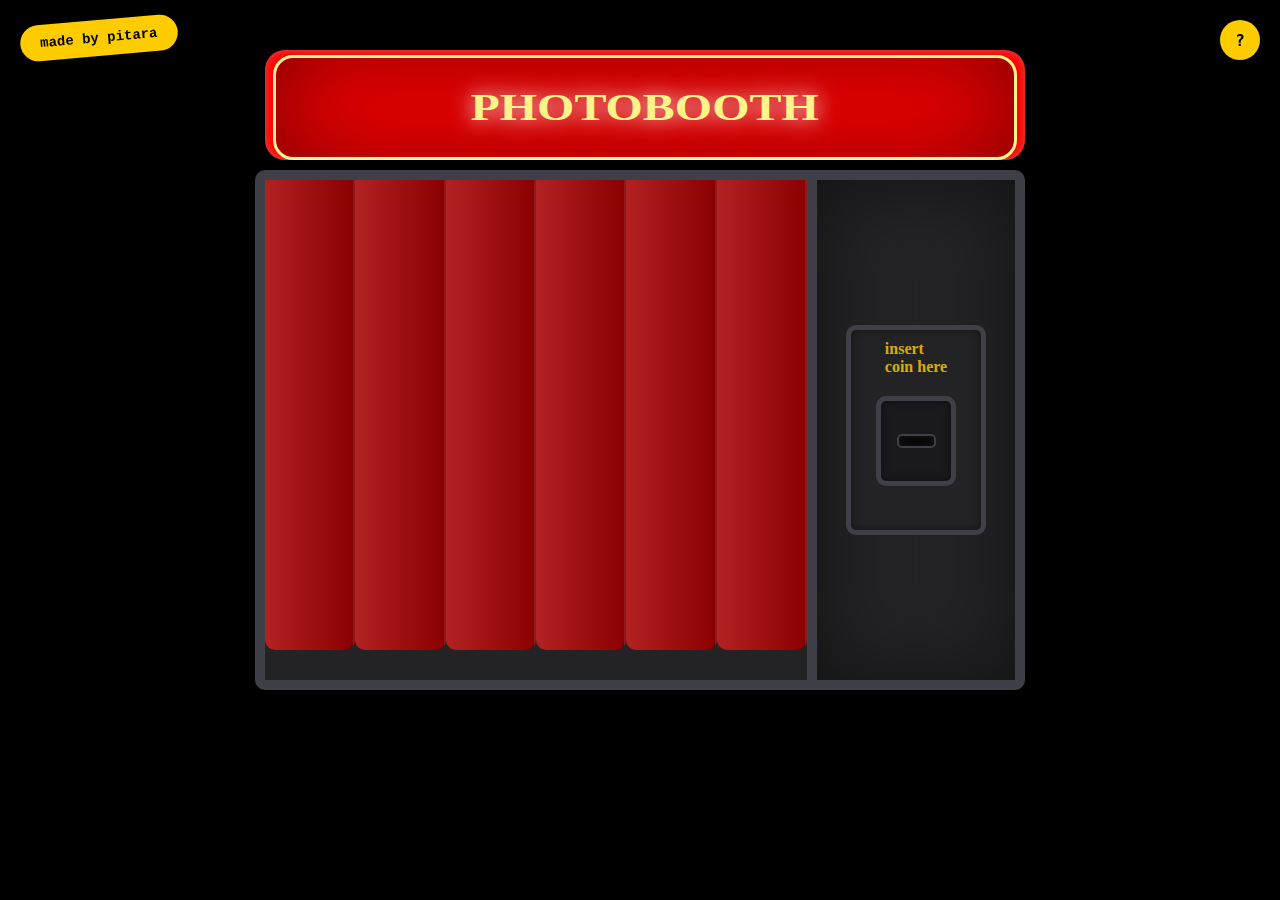
<file: index.html>
<!DOCTYPE html>
<html lang="en">
<head>
  <meta charset="UTF-8" />
  <meta name="viewport" content="width=device-width, initial-scale=1.0"/>
  <link rel="stylesheet" href="style.css"/>
  <title>PhotoBooth</title>
</head>
<body>
  <!-- Coin sound -->
  <audio id="coinSound" src="coin-drop.mp3" preload="auto"></audio>
  <!-- Help Button -->
  <button id="help-btn" class="help-button">?</button>

<!-- Modal -->
  <div id="info-modal" class="modal hidden">
    <h2><span class="highlight">Welcome to the Photobooth!</span></h2>
    <p>
      Hello! Welcome to the Pitaara Photobooth! 📸
      Have fun snapping memories! All the photos you take here are stored locally on your device—so only you can see them. You can save your favorites and print them out for keepsakes!
      
      This photobooth is inspired by SnapSome, but with our own unique twist and extra cool features to make your moments even more special. So go ahead, strike a pose and let the fun begin!
    </p>
    <button id="close-modal" class="got-it-button">Got it!</button>
  </div>

  <!-- Instagram Button -->
  <div class="button-wrapper-left">
    <a href="https://www.instagram.com/_pitaraa/">
      <button class="custom-button">made by pitara</button>
    </a>
  </div>

  


  <!-- Main banner -->
  <div class="main-banner">
    <div class="banner">
      <div class="sub-banner">
        <h1>PHOTOBOOTH</h1>
      </div>
    </div>
  </div>

  <!-- Booth body -->
  <div class="main">
    <div class="sub-main">

      <!-- Curtain -->
      <div class="curtain">
        <div class="fold"></div>
        <div class="fold"></div>
        <div class="fold"></div>
        <div class="fold"></div>
        <div class="fold"></div>
        <div class="fold"></div>
      </div>

      <!-- Insert Coin Panel -->
      <div class="inner">
        <div class="inner2">

          <!-- Text -->
          <div>
            <h4>insert</h4>
            <h4>coin here</h4>
          </div>

          <!-- Coin -->
          <div class="coin" onclick="handleCoinClick()">
            <div class="coin-circle"></div>
            <div class="coin-slot"></div>
          </div>

          <!-- Button at bottom -->
          <a href="index2.html"><button id="startBtn" class="btn" style="display: none;">Start</button>
          </a>
        </div>
      </div>  
    </div>
  

  </div>
 

  <!-- JavaScript -->
  <script>
    function handleCoinClick() {
      const coinCircle = document.querySelector('.coin-circle');
      const sound = document.getElementById('coinSound');
      if (!coinCircle) return;

      // Animate coin
      coinCircle.classList.add('pop');

      // Play sound
      sound.currentTime = 0;
      sound.play();

      // Reset animation
      setTimeout(() => {
        coinCircle.classList.remove('pop');
      }, 500);
    }
    function handleCoinClick() {
      popCoin();
      playCoinSound();
      showButtonAfterDelay();
    }

    function popCoin() {
      const coin = document.querySelector('.coin');
      coin.classList.add('pop');
      setTimeout(() => {
        coin.classList.remove('pop');
      }, 500);
    }

    function playCoinSound() {
      const sound = document.getElementById('coinSound');
      sound.currentTime = 0;
      sound.play();
    }

    function showButtonAfterDelay() {
      const btn = document.getElementById('startBtn');
      setTimeout(() => {
        btn.style.display = 'block';
        setTimeout(() => {
          btn.classList.add('show');
        }, 10);
      }, 3000); // 3 second delay
    }
    document.getElementById('help-btn').addEventListener('click', () => {
  document.getElementById('info-modal').classList.remove('hidden');
});

document.getElementById('close-modal').addEventListener('click', () => {
  document.getElementById('info-modal').classList.add('hidden');
});

   

   

  </script>
</body>
</html>
</file>
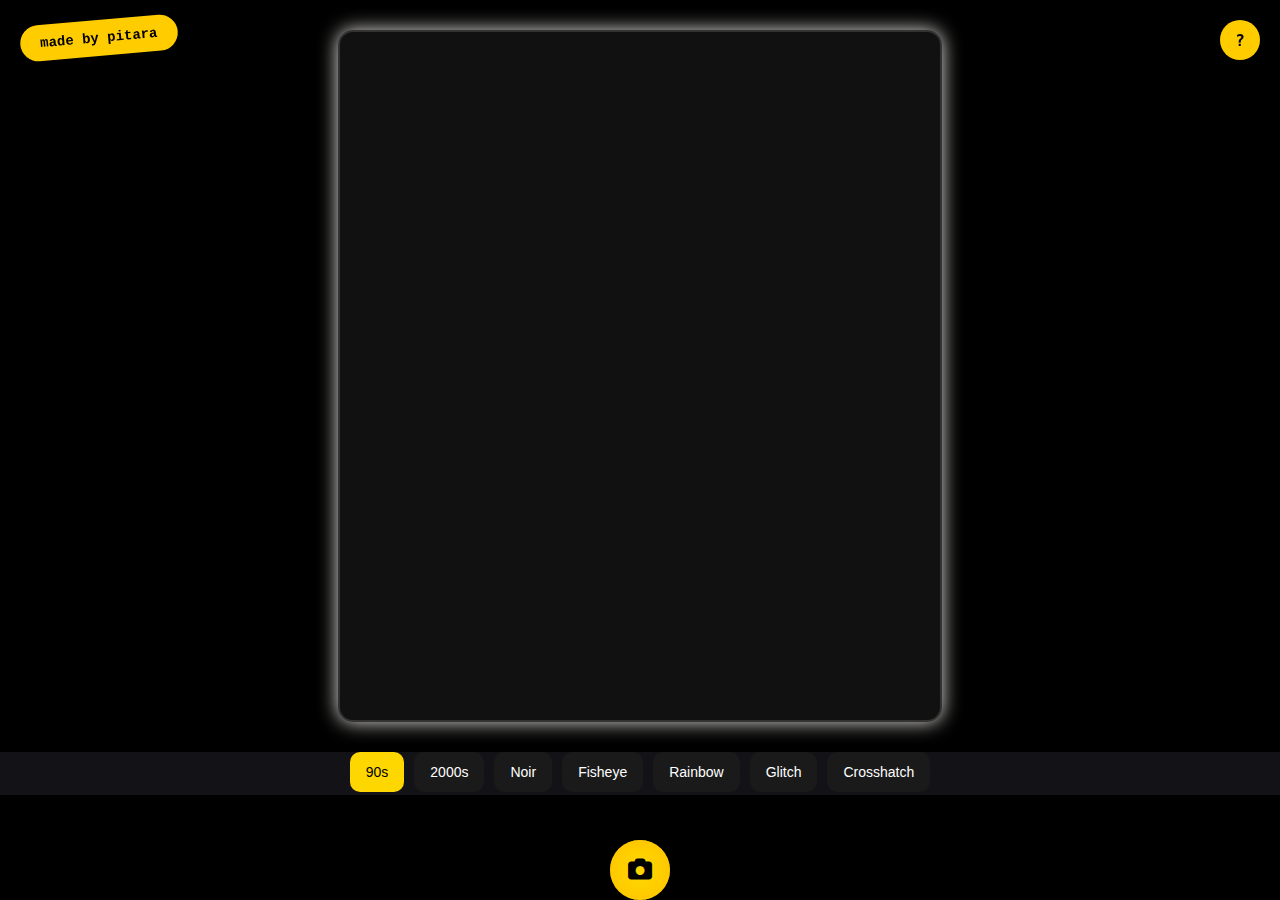
<file: index2.html>
<!DOCTYPE html>
<html lang="en">
<head>
  <meta charset="UTF-8" />
  <meta name="viewport" content="width=device-width, initial-scale=1.0"/>
  <title>Photo Booth</title>
  <link rel="stylesheet" href="https://cdnjs.cloudflare.com/ajax/libs/font-awesome/6.5.0/css/all.min.css" />
  <meta name="viewport" content="width=device-width, initial-scale=1.0, viewport-fit=cover">
  <link href="https://fonts.googleapis.com/css2?family=Patrick+Hand&display=swap" rel="stylesheet">
    <style>
      body {
        margin: 0;
        background-color: #000;
        font-family: sans-serif;
        display: flex;
        flex-direction: column;
        align-items: center;
        justify-content: center;
        height: 100vh;
        color: white;
      }
  
      /* Fixed Top-Left: Pitaara button */
      .button-wrapper-left {
        position: fixed;
        top: 20px;
        left: 20px;
        z-index: 1000;
      }
  
      .custom-button {
        background-color: #ffcc00;
        color: black;
        font-family: 'Courier New', monospace;
        font-weight: bold;
        font-size: 14px;
        padding: 10px 20px;
        border: none;
        border-radius: 25px;
        box-shadow: 4px 4px 0 #000000;
        transform: rotate(-5deg);
        cursor: pointer;
        transition: all 0.2s ease-in-out;
      }
  
      .custom-button:hover {
        transform: rotate(5deg) scale(1.05);
        box-shadow: 6px 6px 0 #000000;
      }
  
      /* Fixed Top-Right: Help button */
      .help-button {
        position: fixed;
        top: 20px;
        right: 20px;
        background-color: #ffcc00;
        color: black;
        font-weight: bold;
        font-family: monospace;
        font-size: 16px;
        border: none;
        border-radius: 50%;
        width: 40px;
        height: 40px;
        box-shadow: 2px 2px 5px #000;
        cursor: pointer;
        z-index: 1000;
      }
      .help-button:hover {
  animation: popIn 0.3s ease-in-out forwards;
}

@keyframes popIn {
  0% {
    transform: scale(1);
  }
  50% {
    transform: scale(1.3);
  }
  100% {
    transform: scale(1.1);
  }
}

  
      .modal {
        position: fixed;
        top: 50%;
        left: 50%;
        transform: translate(-50%, -50%);
        background: #2b2b2b;
        color: white;
        padding: 25px;
        border-radius: 10px;
        max-width: 400px;
        width: 90%;
        box-shadow: 0 0 20px rgba(0, 0, 0, 0.5);
        z-index: 1001;
        display: none;
        flex-direction: column;
        gap: 15px;
      }
  
      .got-it-button {
        background-color: #ffcc00;
        border: none;
        padding: 10px 20px;
        border-radius: 6px;
        font-weight: bold;
        font-size: 14px;
        cursor: pointer;
        align-self: flex-start;
      }
  
      #camera-wrapper {
        width: 90vw;
        max-width: 600px;
        aspect-ratio: 3 / 4;
        border: 2px solid #333;
        border-radius: 15px;
        overflow: hidden;
        background-color: #111;
        box-shadow: 0 0 19px rgb(231, 230, 225);
        margin-top: 30px;
      }
  
      video {
        width: 100%;
        height: 100%;
        border-radius: 15px;
        object-fit: cover;
      }
  
      .filters {
        margin-top: 30px;
        display: flex;
        gap: 10px;
        flex-wrap: wrap;
        justify-content: center;
        width: 100%;
        height: 50px;
        background-color: #131217;
      }
  
      .filter-btn {
        background-color: #1a1a1a;
        color: #fff;
        border: none;
        border-radius: 10px;
        padding: 8px 16px;
        cursor: pointer;
        font-size: 14px;
        height: 40px;
      }
  
      .filter-btn.active {
        background-color: gold;
        color: #000;
      }
  
      .controls {
        margin-top: 45px;
        display: flex;
        align-items: center;
        justify-content: center;
        gap: 20px;
      }
  
      .capture-btn {
        width: 60px;
        height: 60px;
        border-radius: 50%;
        background-color: gold;
        border: none;
        cursor: pointer;
        box-shadow: inset 0 0 30px #ffbf00;
        font-size: 24px;
      }
  
      canvas {
        display: none;
      }
  
      .countdown {
        position: absolute;
        top: 45%;
        left: 50%;
        transform: translate(-50%, -50%);
        font-size: 72px;
        font-weight: bold;
        color: #cccccc;
        font-family: 'Comic Sans MS', cursive;
        text-shadow: 2px 2px 5px rgba(0, 0, 0, 0.3);
        z-index: 10;
      }
  
      .overlay {
        display: none;
        position: fixed;
        top: 0;
        left: 0;
        width: 100%;
        height: 100%;
        background-color: rgba(0, 0, 0, 0.7);
        z-index: 999;
      }
  
      .photo-strip {
        display: none;
        position: absolute;
        top: 50%;
        left: 50%;
        transform: translate(-50%, -50%);
        background: white;
        padding: 20px;
        border-radius: 10px;
        border: 10px solid #333;
        box-shadow: 0 0 25px rgba(255, 255, 255, 0.4);
        width: 250px;
        max-width: 90%;
        z-index: 1000;
      }
  
      .photo-strip h2 {
        color: black;
        text-align: center;
        margin-bottom: 15px;
      }
  
      .photos-container {
        display: flex;
        flex-direction: column;
        gap: 20px;
      }
  
      .polaroid {
        background: #fff;
        padding: 10px;
        border-radius: 8px;
        box-shadow: 0 6px 15px rgba(0, 0, 0, 0.3);
      }
  
      .polaroid:nth-child(even) {
        transform: rotate(2deg);
      }
  
      .polaroid img {
        max-width: 100%;
        height: auto;
      }
  
      .photo-actions {
        display: flex;
        justify-content: center;
        gap: 20px;
        margin-top: 20px;
      }
  
      .photo-actions button {
        background-color: gold;
        color: black;
        border: none;
        padding: 8px 16px;
        border-radius: 5px;
        cursor: pointer;
        font-weight: bold;
      }
  
      .photo-actions button:hover {
        background-color: #ffd700;
      }
  
      #flash {
        position: fixed;
        top: 0;
        left: 0;
        width: 100%;
        height: 100%;
        background: white;
        opacity: 0;
        pointer-events: none;
        transition: opacity 0.2s ease;
        z-index: 9999;
      }
    </style>
  </head>
  <body>
  
    <!-- Fixed Buttons -->
    <div class="button-wrapper-left">
      <a href="https://www.instagram.com/_pitaraa/">
        <button class="custom-button">made by pitara</button>
      </a>
    </div>
  
    <button class="help-button" onclick="document.getElementById('help-modal').style.display='flex'">?</button>
  
    <div id="help-modal" class="modal">
      <div><strong class="highlight">Help:</strong> Click the gold button below to start capturing photos!</div>
      <button class="got-it-button" onclick="document.getElementById('help-modal').style.display='none'">Got it!</button>
    </div>
  
    <!-- Camera -->
    <div id="camera-wrapper">
      <video id="video" autoplay playsinline></video>
    </div>
  
    <!-- Filters -->
    <div class="filters">
      <button class="filter-btn active" data-filter="none">90s</button>
      <button class="filter-btn" data-filter="sepia(0.6)">2000s</button>
      <button class="filter-btn" data-filter="grayscale(1)">Noir</button>
      <button class="filter-btn" data-filter="contrast(1.5) saturate(2)">Fisheye</button>
      <button class="filter-btn" data-filter="hue-rotate(90deg)">Rainbow</button>
      <button class="filter-btn" data-filter="invert(1)">Glitch</button>
      <button class="filter-btn" data-filter="contrast(2) brightness(0.8)">Crosshatch</button>
    </div>
  
    <!-- Capture Button -->
    <div class="controls">
      <button class="capture-btn" id="capture-btn">
        <i class="fas fa-camera"></i>
      </button>
    </div>
  
    <!-- Utilities -->
    <canvas id="canvas"></canvas>
    <div id="countdown" class="countdown"></div>
    <div id="overlay" class="overlay"></div>
    <div id="flash"></div>
  
    <!-- Photo Strip -->
    <div id="photo-strip" class="photo-strip">
      <h2>Your Photos</h2>
      <div class="photos-container" id="photos-container"></div>
      <div class="photo-actions">
        <button id="save-btn">Save Photos <i class="fa-solid fa-floppy-disk"></i></button>
        <button id="take-more-btn">Take More Photos <i class="fa-solid fa-camera"></i></button>
      </div>
    </div>
  
    <!-- Sounds -->
    <audio id="countdown-sound" src="countdown.mp3" preload="auto"></audio>
    <audio id="snap-sound" src="snap.mp3" preload="auto"></audio>
  
  </body>
  </html>
  
  

  

  <script>
    const video = document.getElementById('video');
    const canvas = document.getElementById('canvas');
    const captureBtn = document.getElementById('capture-btn');
    const filterButtons = document.querySelectorAll('.filter-btn');
    const countdownEl = document.getElementById('countdown');
    const photoStrip = document.getElementById('photo-strip');
    const photosContainer = document.getElementById('photos-container');
    const saveBtn = document.getElementById('save-btn');
    const takeMoreBtn = document.getElementById('take-more-btn');
    const overlay = document.getElementById('overlay');
    const countdownSound = document.getElementById('countdown-sound');
    const snapSound = document.getElementById('snap-sound');


    let currentFilter = 'none';
    let capturedPhotos = [];

    // Start camera
    navigator.mediaDevices.getUserMedia({ video: true }).then(stream => {
      video.srcObject = stream;
    }).catch(err => {
      alert("Camera not accessible.");
      console.error(err);
    });

    // Apply filter
    filterButtons.forEach(button => {
      button.addEventListener('click', () => {
        filterButtons.forEach(btn => btn.classList.remove('active'));
        button.classList.add('active');
        currentFilter = button.dataset.filter;
        video.style.filter = currentFilter;
      });
    });

    // Capture photo
    function capturePhoto() {
      canvas.width = video.videoWidth;
      canvas.height = video.videoHeight;
      const ctx = canvas.getContext('2d');
      ctx.filter = currentFilter;
      ctx.drawImage(video, 0, 0, canvas.width, canvas.height);
      capturedPhotos.push(canvas.toDataURL('image/png'));

      if (capturedPhotos.length === 3) {
        createPhotoStrip();
      }
    }

    // Show photo strip
    function showPhotoStrip() {
      photosContainer.innerHTML = '';
      capturedPhotos.forEach((photoData, index) => {
        const polaroid = document.createElement('div');
        polaroid.className = 'polaroid';
        const img = document.createElement('img');
        img.src = photoData;
        img.alt = `Photo ${index + 1}`;
        polaroid.appendChild(img);
        photosContainer.appendChild(polaroid);
      });
      overlay.style.display = 'block';
      photoStrip.style.display = 'block';
    }

    // Save photos
    saveBtn.addEventListener('click', () => {
  capturedPhotos.forEach((photoData, index) => {
    const link = document.createElement('a');
    link.href = photoData;
    link.download = `photo-${index + 1}.png`;
    link.target = '_blank'; // fallback
    link.click();
  });
});

    // Take more photos
    takeMoreBtn.addEventListener('click', () => {
  capturedPhotos = [];
  photoStrip.style.display = 'none';
  overlay.style.display = 'none';
  photoStrip.classList.remove('animate-roll'); // Reset animation
});


    // Countdown and capture sequence
    captureBtn.addEventListener('click', () => {
  captureBtn.disabled = true;
  capturedPhotos = [];

  let photosToTake = 3;
  let currentPhoto = 0;

  function runCaptureSequence() {
    if (currentPhoto < photosToTake) {
      let timeLeft = 3;
      countdownEl.style.display = 'block';

      const countdownInterval = setInterval(() => {
        countdownEl.innerText = timeLeft;

         // Re-trigger bounce animation
        countdownEl.classList.remove('bounce');
         void countdownEl.offsetWidth; // force reflow
         countdownEl.classList.add('bounce');


        if (timeLeft === 3 || timeLeft === 2 || timeLeft === 1) {
          countdownSound.pause();
          countdownSound.currentTime = 0;
          countdownSound.play();
        }

        if (timeLeft === 0) {
          countdownEl.innerText = 'Smile!';
          clearInterval(countdownInterval);

          setTimeout(() => {
            countdownEl.style.display = 'none';
            flashEffect();

            // Stop countdown sound in case it's still playing
            countdownSound.pause();
            countdownSound.currentTime = 0;

            snapSound.pause();
            snapSound.currentTime = 0;
            snapSound.play();

            capturePhoto();

            currentPhoto++;
            setTimeout(runCaptureSequence, 800);
          }, 500);
        }

        timeLeft--;
      }, 1000);
    } else {
      captureBtn.disabled = false;
    }
  }

  runCaptureSequence();
});

function createPhotoStrip() {
  const imgWidth = canvas.width;
  const imgHeight = canvas.height;
  const spacing = 20;
  const textHeight = 60;
  const totalHeight = imgHeight * 3 + spacing * 2 + textHeight;

  const stripCanvas = document.createElement('canvas');
  const stripCtx = stripCanvas.getContext('2d');

  stripCanvas.width = imgWidth;
  stripCanvas.height = totalHeight;

  let loadedImages = 0;
  const images = [];

  capturedPhotos.forEach((photoData, i) => {
    const img = new Image();
    img.src = photoData;
    img.onload = () => {
      images[i] = img;
      loadedImages++;

      if (loadedImages === 3) {
        for (let j = 0; j < 3; j++) {
          const yOffset = j * (imgHeight + spacing);
          stripCtx.drawImage(images[j], 0, yOffset, imgWidth, imgHeight);
        }

        // Add date and time
        const now = new Date();
        const dateStr = now.toLocaleString();
        stripCtx.fillStyle = "black";
        stripCtx.fillRect(0, totalHeight - textHeight, imgWidth, textHeight);
        stripCtx.fillStyle = "white";
        stripCtx.font = "24px sans-serif";
        stripCtx.textAlign = "center";
        stripCtx.fillText(dateStr, imgWidth / 2, totalHeight - 20);

        const finalStrip = stripCanvas.toDataURL('image/png');
        displayPhotoStrip(finalStrip);
      }
    };
  });
}





// Replace the photoStrip creation logic with this
function displayPhotoStrip(finalStripImage) {
  photosContainer.innerHTML = ''; // Clear previous content

  const polaroid = document.createElement('div');
  polaroid.className = 'polaroid';

  const img = document.createElement('img');
  img.src = finalStripImage;
  img.alt = "Photo Strip";

  polaroid.appendChild(img);
  photosContainer.appendChild(polaroid);

  overlay.style.display = 'block';
  photoStrip.style.display = 'block';

  // 🔄 Apply roll-down bounce animation
  photoStrip.classList.remove('animate-roll'); // reset animation
  void photoStrip.offsetWidth; // force reflow to restart animation
  photoStrip.classList.add('animate-roll');

  // Store this image for download
  capturedPhotos = [finalStripImage];
}

stripCtx.font = "30px 'Patrick Hand', cursive";
function flashEffect() {
  const flash = document.getElementById('flash');
  flash.style.opacity = '1';
  flash.style.transform = 'scale(1.1)';
  setTimeout(() => {
    flash.style.opacity = '0';
    flash.style.transform = 'scale(1)';
  }, 100);
}

  </script>
</body>
</html>
</file>
<file: style.css>
*{
    padding: 0px;
    margin: 0px;
}
body{
    background-color: black;
}
.main{
   
    display: flex;
    align-items: center;
    justify-content: center;
}
.sub-main{
    height: 500px;
    width: 750px;
    background-color:#232325;
    margin-top: 10px;
    border-radius: 10px;
    border: 10px solid #3f3f47;
    display: flex;
    flex-direction: row;
    overflow: hidden;
    
}
.inner{
    height: 500px;
    width: 200px;
    background-color: blue;
    display: flex;
    align-items: center;
    justify-content: center;
    background-color:#232325;
    border-left: 10px solid #3f3f47;
    box-shadow: inset 0 0 80px rgba(0, 0, 0, 0.5);
}
.inner2 {
    height: 180px;
    width: 110px;
    background-color: #232325;
    display: flex;
    flex-direction: column;         /* Stack items vertically */
    align-items: center;            /* Center horizontally */
    justify-content: flex-start;    /* Push content to the top */
    padding-top: 10px;              /* Add spacing from the top */
    border-radius: 10px;
    border: 5px solid #3f3f47;
    box-shadow: inset 0 0 10px rgba(0, 0, 0, 0.5);
    padding: 10px;
    color:#d8ab07;
}

.coin{
    height: 80px;
    width: 70px;
    background-color: brown;
    display: flex;
    align-items: center;
    justify-content: center;
    background-color:#1a1a1d;
    border-radius: 10px;
    border: 5px solid #3f3f47;
    box-shadow: inset 0 0 10px rgba(0, 0, 0, 0.5);
    margin-top: 20px
    

   
}
.coin-slot{
    height: 10px;
    width: 35px;
    background-color: black;
    border-radius: 5px;
    border: 2px solid #3f3f47;
    box-shadow: inset 0 0 10px #1a1a1d  ;
}
.coin.pop {
    animation: popCoinAnim 0.4s ease-out;
  }
  
  @keyframes popCoinAnim {
    0% {
      transform: scale(1) translateY(0);
    }
    50% {
      transform: scale(1.2) translateY(-10px);
    }
    100% {
      transform: scale(1) translateY(0);
    }
  }
  .coin-circle {
    position: absolute;
    height: 30px;
    width: 30px;
    background: gold;
    border-radius: 50%;
    border: 2px solid #c9a602;
    box-shadow: 0 0 5px gold, inset 0 0 3px #fff38a;
    animation: none;
    pointer-events: none;
    opacity: 0;
    transition: opacity 0.5s ease-in-out;
  }
.coin-circle.pop {
    animation: coinPop 0.5s ease-out forwards;
  }
  .coin:hover .coin-circle{
    opacity: 1;
  }
  
 @keyframes coinPop {
    0% {
      transform: translateY(0);
      opacity: 1;
    }
    50% {
      transform: translateY(-20px);
      opacity: 0.8;
    }
    100% {
      transform: translateY(-40px);
      opacity: 0;
    }
  }
  .main-banner {
    display: flex;
    align-items: center;
    justify-content: center;
    margin-top: 50px;
    margin-left: 10px;
    text-align: center;
    overflow: hidden;
    padding: 0 10px; /* Prevent overflow on small screens */
  }
  
  .banner {
    width: 95vw;               /* Responsive width */
    max-width: 760px;          /* Original width limit */
    height: auto;
    aspect-ratio: 760 / 110;   /* Maintains the original aspect ratio */
    border-radius: 20px;
    background-color: red;
    box-shadow: inset 0 0 10px rgba(170, 168, 161, 0.5);
    display: flex;
    justify-content: center;
    align-items: center;
  }
  
  .sub-banner {
    width: 97%;
    height: 90%;
    border-radius: 20px;
    border: 3px solid #fff38a;
    margin-top: 5px;
    box-shadow: inset 0 0 100px rgba(0, 0, 0, 0.5);
    display: flex;
    justify-content: center;
    align-items: center;
  }
  
  /* Styled heading inside sub-banner */
  .sub-banner h1 {
    margin: 0;
    transform: scaleX(2.5) scaleY(2); /* Combine both in one */
    color: #fff38a;
    text-shadow: 0 0 10px white;
    font-size: 1.2rem;                /* Base size for responsiveness */
  }
  
  /* Responsive text on smaller devices */
  @media (max-width: 600px) {
    .sub-banner h1 {
      font-size: 1rem;
      transform: scaleX(2) scaleY(1.8);
    }
  }
  
  .curtain {
    display: flex;
    height: 470px;
    width: 73%;
    /* margin-left: 205px; */
  }
  
  .fold {
    flex: 1;
    background: linear-gradient(to right, #b22222, #8b0000);
    animation: wave 2s ease-in-out infinite alternate;
    border-right: 2px solid rgba(0, 0, 0, 0.2);
    border-bottom-left-radius: 10px;
    border-bottom-right-radius:10px;
    
  }
  
  .fold:nth-child(2) {
    animation-delay: 0.2s;
  }
  .fold:nth-child(3) {
    animation-delay: 0.4s;
  }
  .fold:nth-child(4) {
    animation-delay: 0.6s;
  }
  .fold:nth-child(5) {
    animation-delay: 0.8s;
  }
  .fold:nth-child(6) {
    animation-delay: 1s;
  }
  
  @keyframes wave {
    0% {
      transform: scaleY(1);
      filter: brightness(1);
    }
    100% {
      transform: scaleY(1.1);
      filter: brightness(1.2);
    }
  }
  .btn{
    background-color: #8b0000;
    color: #fff38a;
    width: 70px;
    height: 30px;
    font-size: 20px;
    margin-top: 18%;
    box-shadow: inset 0 0 10px rgb(0, 0, 0,0.5);
    padding-bottom: 5px;
    border-radius: 10px;
    cursor: pointer;
    box-shadow: 8px 4px 8px  rgba(170, 168, 161, 0.3); /* x, y, blur, color */
    transition: box-shadow 0.3s ease;
    
  }
  .btn:hover {
    box-shadow: 8px 6px 16px  rgba(170, 168, 161, 0.4);
  }
  #startBtn {
    opacity: 0;
    transition: opacity 0.5s ease;
  }
  
  #startBtn.show {
    opacity: 1;
  }
  a{
    text-decoration: none;
  }
  .btn:active {
    transform: scale(0.95);
    box-shadow: inset 0 0 10px black;
  }
 /* Make layout elements scale on smaller screens */
@media (max-width: 1024px) {
  .sub-main {
    width: 90%;
    height: auto;
    flex-direction: column;
  }

  .inner {
    width: 100%;
    height: 200px;
    flex-direction: row;
    justify-content: center;
    border-left: none;
    border-top: 10px solid #3f3f47;
  }

  .curtain {
    width: 100%;
    height: 300px;
    margin-top: 20px;
  }

  .fold {
    border-radius: 5px;
  }

  .banner {
    width: 90%;
  }

  .sub-banner {
    width: 95%;
    margin: auto;
  }

  .sub-banner h1 {
    font-size: 2rem;
    transform: scale(1.5);
  }

  .btn {
    margin-top: 10px;
  }
}

/* Mobile Screens (phones) */
@media (max-width: 600px) {
  .banner {
    height: 90px;
  }

  .sub-banner {
    height: 70px;
  }

  .sub-banner h1 {
    font-size: 1.4rem;
    transform: scale(1.2);
  }

  .inner2 {
    width: 100px;
    height: 150px;
    padding: 8px;
  }

  .coin {
    width: 60px;
    height: 60px;
  }

  .coin-slot {
    width: 25px;
    height: 8px;
  }

  .btn {
    font-size: 16px;
    width: 60px;
    height: 28px;
  }

  .curtain {
    height: 220px;
  }
}
/* Button wrapper on the left */
.button-wrapper-left {
  position: fixed;
  top: 20px;
  left: 20px;
  z-index: 1000;
}

/* Custom main button */
.custom-button {
  background-color: #ffcc00;
  color: black;
  font-family: 'Courier New', monospace;
  font-weight: bold;
  font-size: 14px;
  padding: 10px 20px;
  border: none;
  border-radius: 25px;
  box-shadow: 4px 4px 0 #000000;
  transform: rotate(-5deg);
  cursor: pointer;
  transition: all 0.2s ease-in-out;
}

.custom-button:hover {
  transform: rotate(5deg) scale(1.05);
  box-shadow: 6px 6px 0 #000000;
}

/* Help button (top right corner) */
.help-button {
  position: fixed;
  top: 20px;
  right: 20px;
  background-color: #ffcc00;
  color: black;
  font-weight: bold;
  font-family: monospace;
  font-size: 16px;
  border: none;
  border-radius: 50%;
  width: 40px;
  height: 40px;
  box-shadow: 2px 2px 5px #000;
  cursor: pointer;
  z-index: 1000;
  transition: all 0.2s ease-in-out;
}

.help-button:hover {
  transform: rotate(5deg) scale(1.05);
  box-shadow: 6px 6px 0 #000000;
}

/* Modal styles */
.modal {
  position: fixed;
  top: 50%;
  left: 50%;
  transform: translate(-50%, -50%);
  background: #2b2b2b;
  color: white;
  padding: 25px;
  border-radius: 10px;
  max-width: 400px;
  width: 90%;
  box-shadow: 0 0 20px rgba(0, 0, 0, 0.5);
  z-index: 1001;
  display: flex;
  flex-direction: column;
  gap: 15px;
}

/* Hide modal initially */
.hidden {
  display: none;
}

/* Highlighted heading text */
.highlight {
  color: #ffcc00;
  font-weight: bold;
}

/* "Got it!" button */
.got-it-button {
  background-color: #ffcc00;
  border: none;
  padding: 10px 20px;
  border-radius: 6px;
  font-weight: bold;
  font-size: 14px;
  cursor: pointer;
  align-self: flex-start;
}

/* Responsive adjustments */
@media (max-width: 600px) {
  .custom-button {
    font-size: 12px;
    padding: 8px 16px;
    border-radius: 20px;
  }

  .help-button {
    width: 35px;
    height: 35px;
    font-size: 14px;
  }

  .modal {
    padding: 20px;
    font-size: 14px;
    gap: 10px;
  }

  .got-it-button {
    font-size: 12px;
    padding: 8px 16px;
  }

  .button-wrapper-left {
    top: 15px;
    left: 15px;
  }

  .help-button {
    top: 15px;
    right: 15px;
  }
}
</file>
